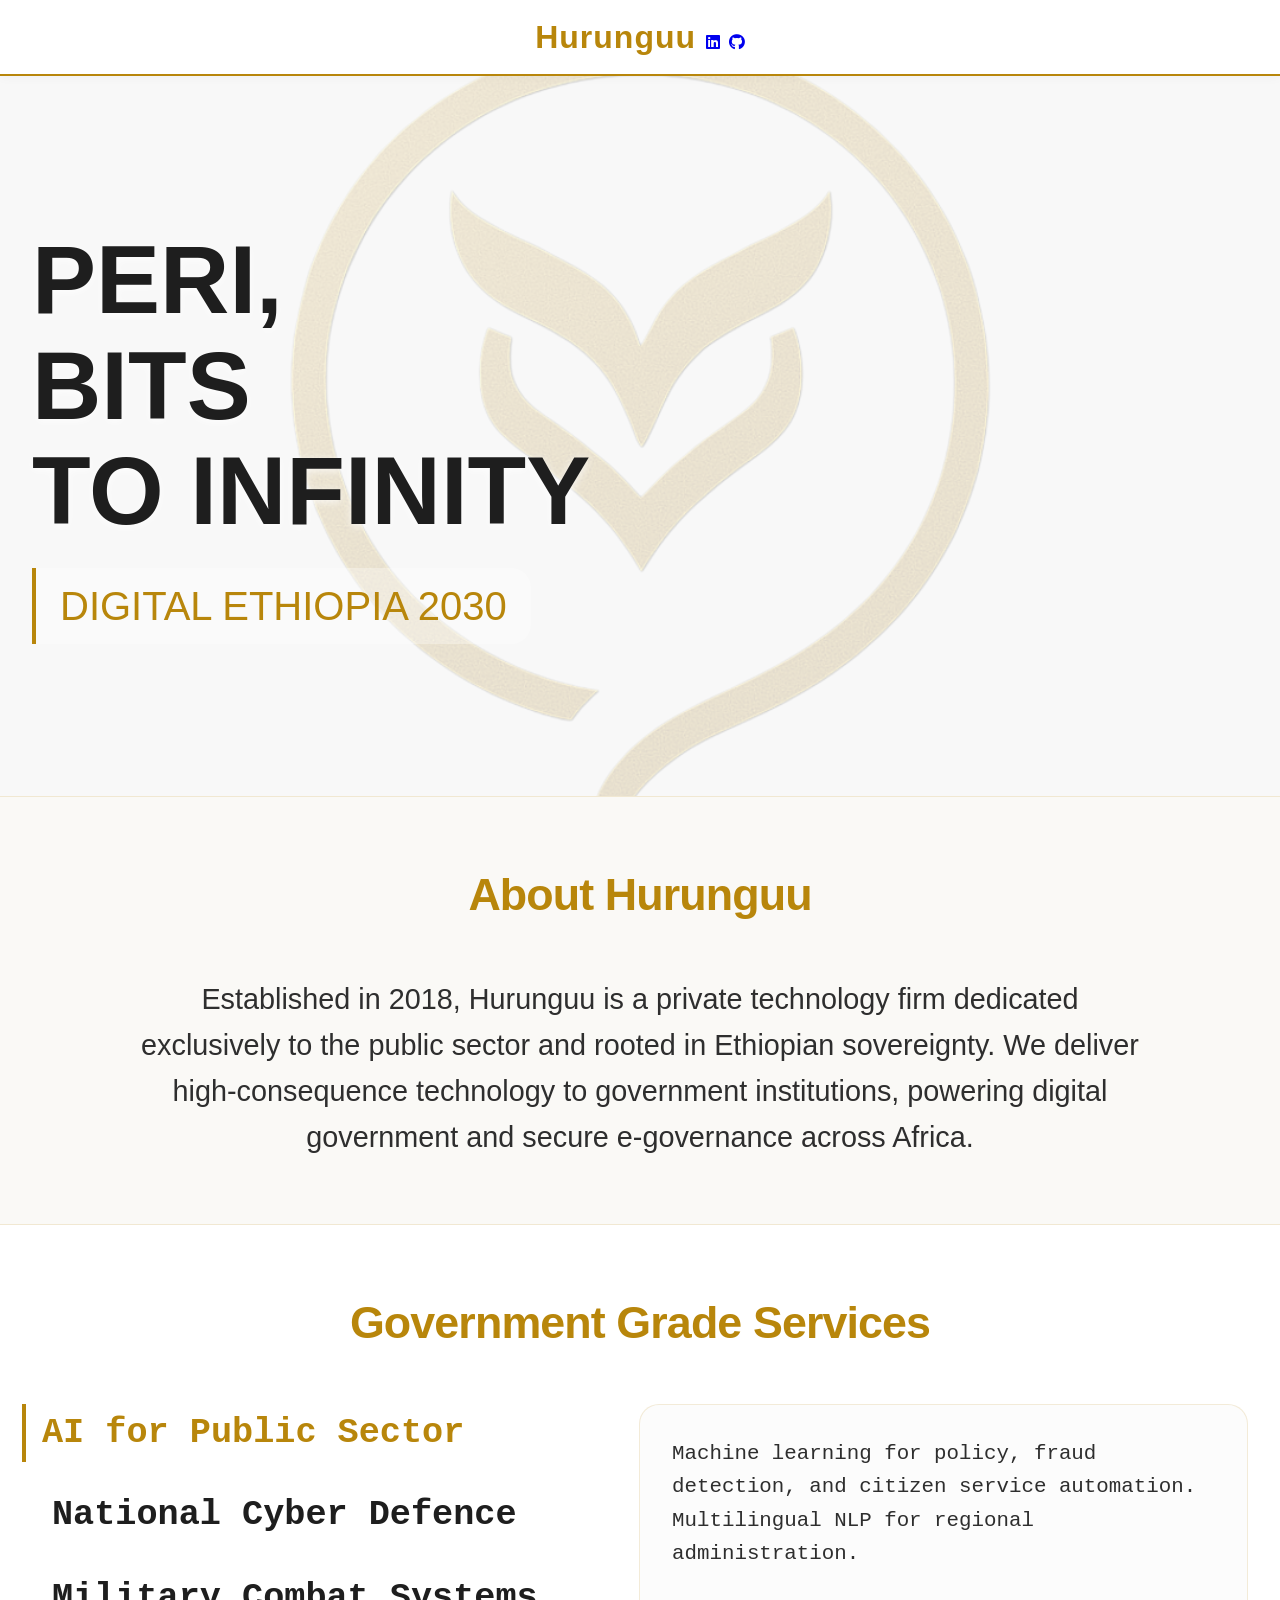
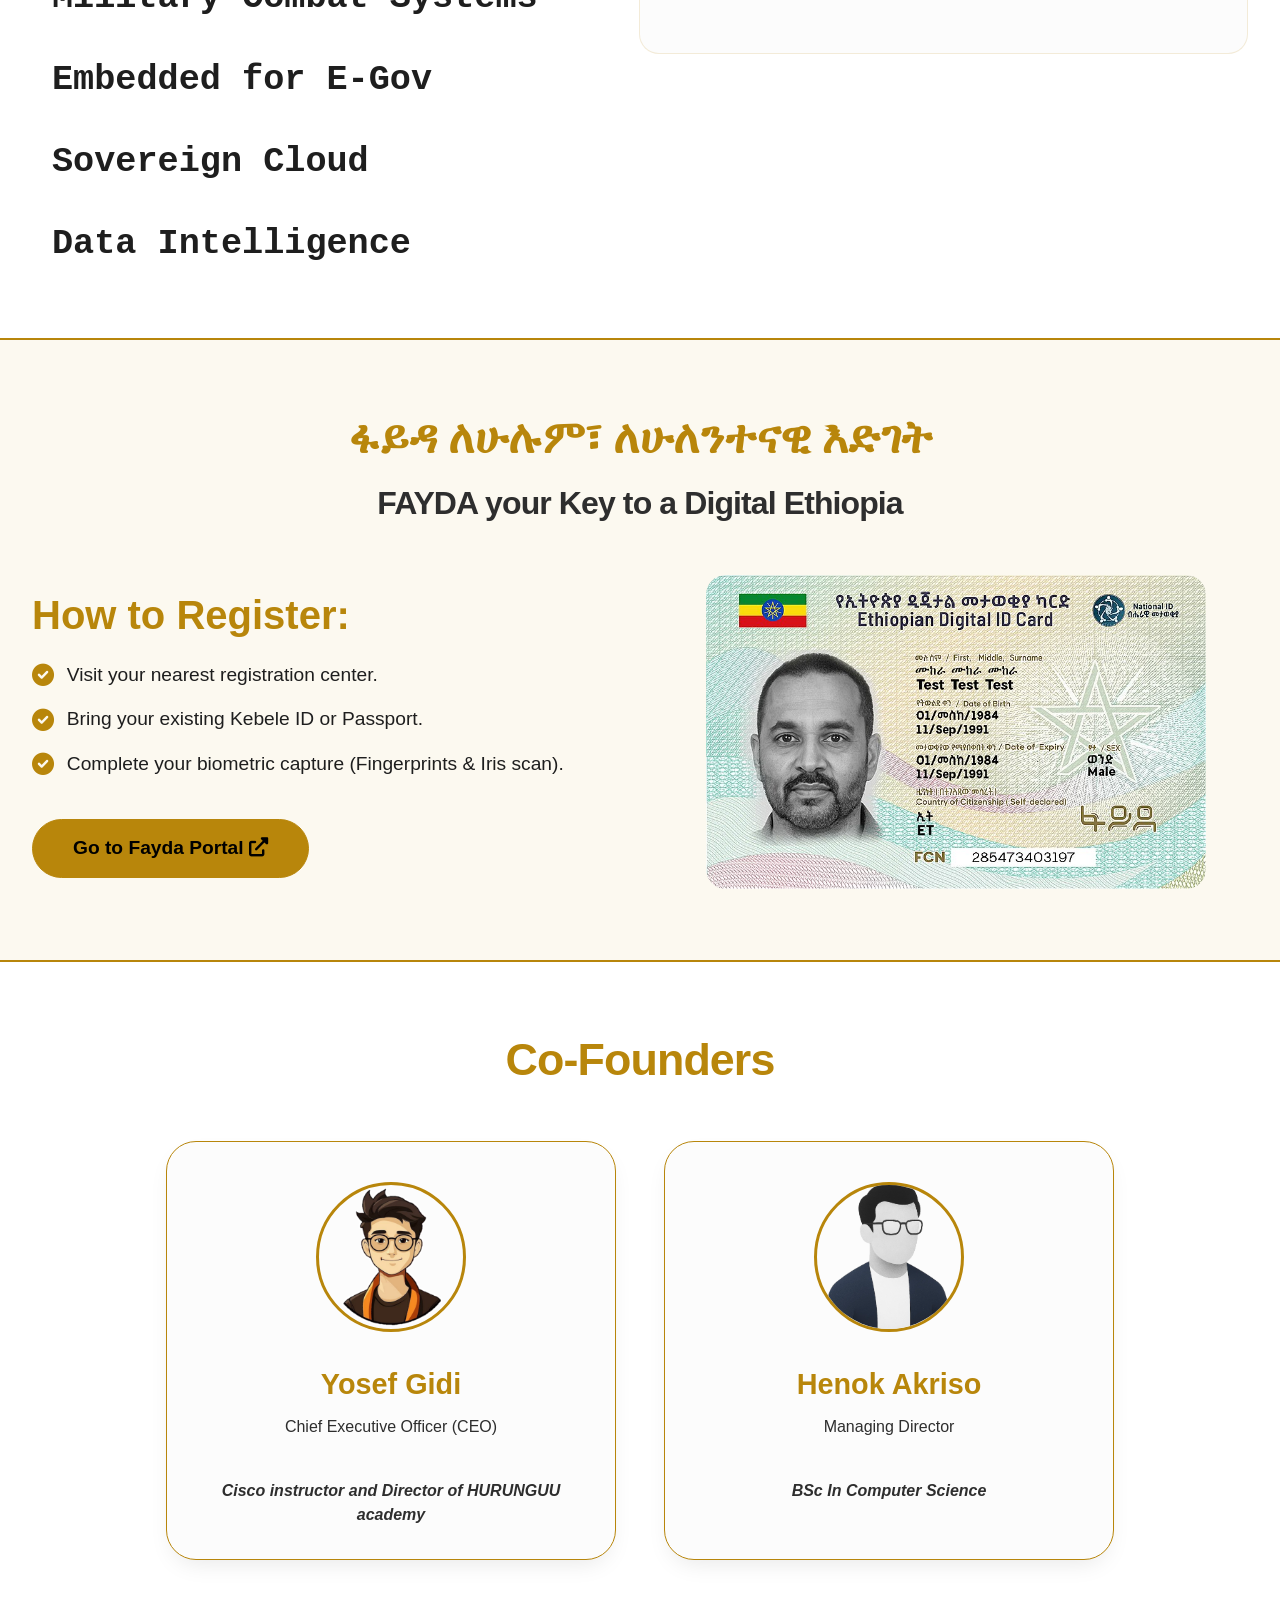
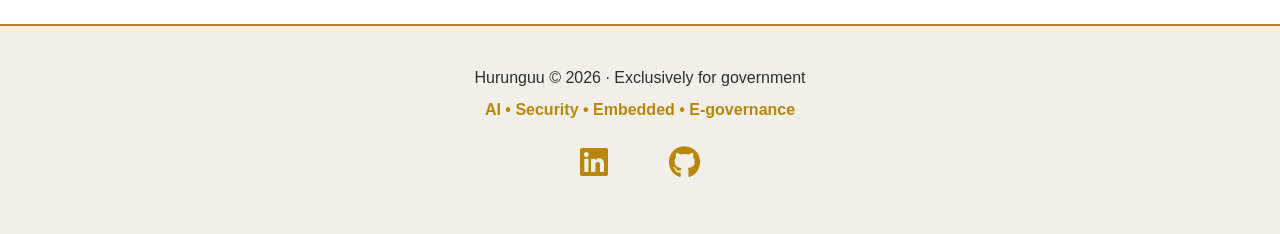
<file: index.html>
<!DOCTYPE html>
<html lang="en">
<head>
  <meta charset="UTF-8">
  <meta name="viewport" content="width=device-width, initial-scale=1.0">
  <title>Hurunguu · sovereign digital intelligence</title>
  <!-- Font Awesome icons -->
  <link rel="stylesheet" href="https://cdnjs.cloudflare.com/ajax/libs/font-awesome/6.0.0-beta3/css/all.min.css">
  <!-- External CSS -->
  <link rel="stylesheet" href="style.css">
</head>
<body>
  <!-- Sticky Navigation (centered brand only) -->
  <nav class="navbar">
    <div class="nav-container">
      <div class="nav-center">
        <span class="nav-brand">Hurunguu</a> </span>  
        <a href='https://www.linkedin.com/company/hurunguu-solutions/'><i class="fab fa-linkedin"></i></a>
      <i class="fab fa-x-twitter"></i>
      <a href='https://github.com/hurunguu'><i class="fab fa-github"></i></a>
      </div>
    </div>
  </nav>

  <!-- HERO with owl.png background -->
  <section id="home" class="hero">
    <div class="hero-bg"></div>
    <div class="hero-content container">
      <div class="hero-text left-aligned">
        <div class="hero-line1">PERI,</div>
        <div class="hero-line2">BITS</div>
        <div class="hero-line3">TO INFINITY</div>
        <div class="hero-sub">DIGITAL ETHIOPIA 2030</div>
      </div>
    </div>
  </section>

  <!-- ABOUT (larger text) -->
  <section id="about" class="about">
    <div class="container">
      <h2 class="section-title">About Hurunguu</h2>
      <div class="about-text large">
        <p>Established in 2018, Hurunguu is a private technology firm dedicated exclusively to the public sector and rooted in Ethiopian sovereignty. We deliver high-consequence technology to government institutions, powering digital government and secure e-governance across Africa.</p>
      </div>
    </div>
  </section>

  <!-- SERVICES – two‑column with slide-in description -->
  <section id="services" class="container services-section">
    <h2 class="section-title">Government Grade Services</h2> <!-- hyphen removed -->
    <div class="services-panel">
      <!-- Left column: list of titles -->
      <div class="service-titles">
        <div class="service-title" data-service="ai">AI for Public Sector</div>
        <div class="service-title" data-service="cyber">National Cyber Defence</div>
        <div class="service-title" data-service="military">Military Combat Systems</div>
        <div class="service-title" data-service="embedded">Embedded for E‑Gov</div>
        <div class="service-title" data-service="cloud">Sovereign Cloud</div>
        <div class="service-title" data-service="data">Data Intelligence</div>
      </div>
      <!-- Right column: description with slide animation -->
      <div class="service-description" id="service-description">
        <!-- content filled by JS, initially empty -->
      </div>
    </div>
  </section>

  <!-- FAYDA REGISTRATION SECTION (bigger image) -->
  <section id="egov" class="egov">
    <div class="container">
      <h2 class="section-title">
        ፋይዳ ለሁሉም፣ ለሁለንተናዊ እድገት<br>
        <span class="sub-title">FAYDA your Key to a Digital Ethiopia</span>
      </h2>
      <div class="egov-grid">
        <div class="egov-message">
          <h3>How to Register:</h3>
          <ul class="registration-steps">
            <li><i class="fas fa-check-circle"></i> Visit your nearest registration center.</li>
            <li><i class="fas fa-check-circle"></i> Bring your existing Kebele ID or Passport.</li>
            <li><i class="fas fa-check-circle"></i> Complete your biometric capture (Fingerprints & Iris scan).</li>
          </ul>
          <p style="margin-top: 2rem;">
            <a href="https://id.gov.et/" target="_blank" class="btn btn-primary">Go to Fayda Portal <i class="fas fa-external-link-alt"></i></a>
          </p>
        </div>
        <!-- Fayda image – big and frameless -->
        <div class="fayda-image-wrapper">
          <img src="fayda.jpg" alt="Fayda ID">
        </div>
      </div>
    </div>
  </section>

  <!-- CO-FOUNDERS (updated bios and images) -->
  <section class="container">
    <h2 class="section-title">Co-Founders</h2>
    <div class="cofounders-grid" id="cofounders-grid">
  <!-- Yosef card -->
      <div class="founder-card" id="founder-yosef">
        <img class="founder-img" src="yosef.png" alt="Yosef Gidi">
        <div class="founder-name">Yosef Gidi </div>
       <div class="founder-title">Chief Executive Officer (CEO)</div>
        <div class="founder-bio-short"><b>Cisco instructor and Director of HURUNGUU academy </b></div>
        <div class="founder-full" style="display: none;">
          <p class="full-bio">Yosef Tesfaye serves as Co-Founder and Chief Executive Officer at Hurunguu, where leads as leadership and security-focused technology initiatives across infrastructure protection, cyber resilience, and secure digital systems. His professional focus includes threat analysis, system hardening, and implementation of modern trust-based security architectures for scalable digital environments.
He is committed to building secure and dependable technology that supports innovation, institutional trust, and long-term digital growth. Network Instructor, Yosef leads the Hurunguu Academy, training the next generation of Ethiopian engineers to build the secure, resilient backbones required for continental E-Governance.</p>
          <p class="address">📍 Addis Ababa, Ethiopia<br>📧 yosef@hurunguu.com</p>
        </div>
      </div>
      <!-- Henok card -->
      <div class="founder-card" id="founder-henok">
        <img class="founder-img" src="henok.png" alt="Henok Akriso">
        <div class="founder-name">Henok Akriso</div>
        <div class="founder-title">Managing Director</div>
        <div class="founder-bio-short"><b>BSc In Computer Science</b></div>
        <div class="founder-full" style="display: none;">
          <p class="full-bio">With a BSc in Computer Science from <a href="https://ambou.edu.et/" target="_blank">Ambo University</a> and He is the Co-Founder and managing director of the company.He is also serve as Chief Technology Officer a visionary engineer specializing in embedded systems and software architecture with strong expertise in embedded electronics C and Python. He is known for building secure high-performance systems at the core of modern technology. With a military influenced background he brings discipline precision and a security-first mindset to AI-driven and cyber-resilient solutions. His ambition is to develop scale able defense grade technologies positioning the company as a leader in embedded intelligence security and AI innovation.</p>
          <p class="address">📍 Addis Ababa, Ethiopia<br>📧 henok@hurunguu.com</p>
        </div>
      </div>
    
    </div>
  </section>

  <!-- FOOTER -->
  <footer class="footer">
    <div>Hurunguu © 2026 · Exclusively for government</div>
    <div class="footer-tagline">AI • Security • Embedded • E‑governance</div>
    <div class="social">
      <a href='https://www.linkedin.com/company/hurunguu-solutions/'><i class="fab fa-linkedin"></i></a>
      <i class="fab fa-x-twitter"></i>
      <a href='https://github.com/hurunguu'><i class="fab fa-github"></i></a>
    </div>
  </footer>

  <!-- External JavaScript -->
  <script src="script.js"></script>
</body>
</html>
</file>
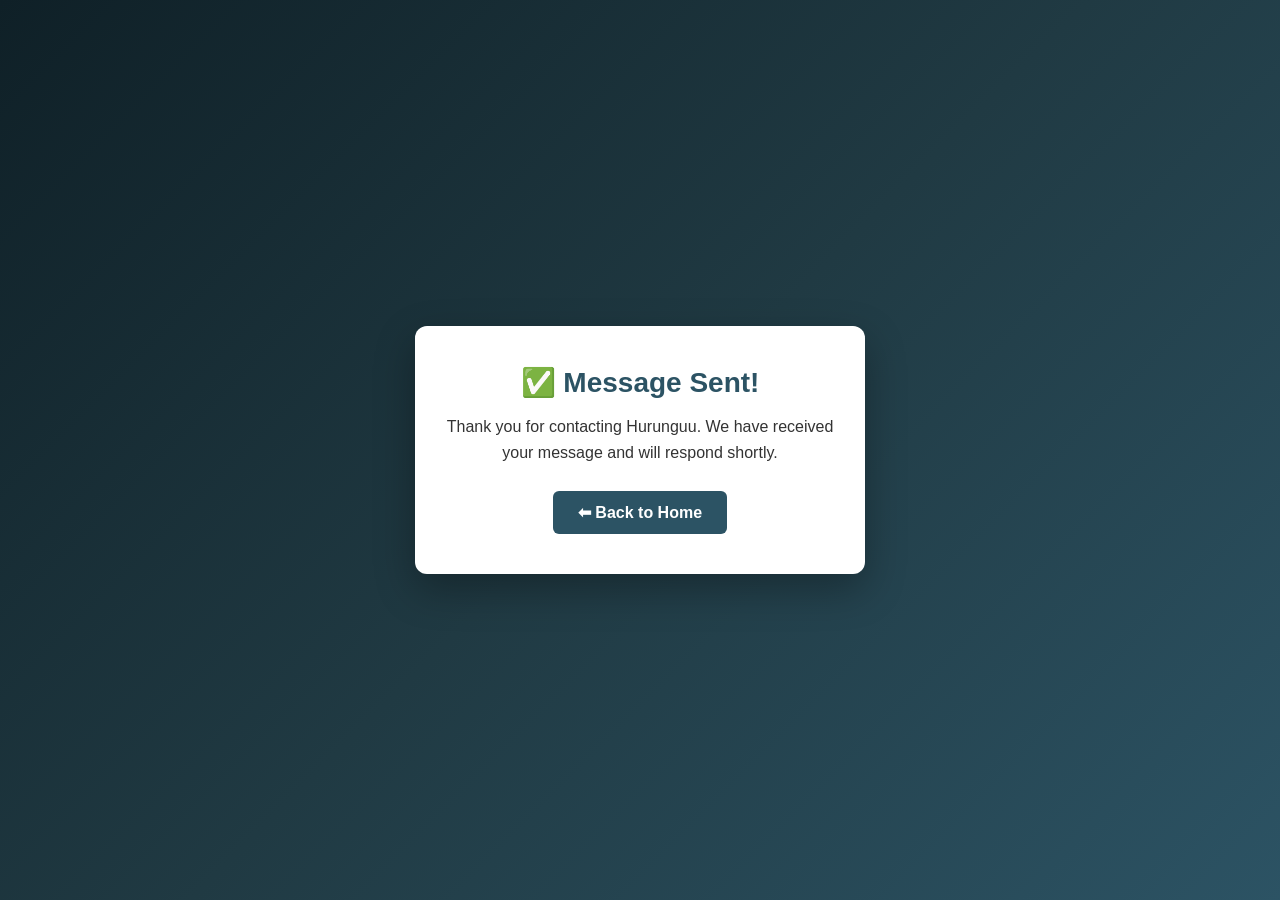
<file: thankyou.html>
<!DOCTYPE html>
<html lang="en">
<head>
  <meta charset="UTF-8">
  <title>Thank You | Hurunguu</title>
  <meta name="viewport" content="width=device-width, initial-scale=1.0">

  <style>
    * {
      margin: 0;
      padding: 0;
      box-sizing: border-box;
      font-family: Arial, sans-serif;
    }

    body {
      height: 100vh;
      display: flex;
      justify-content: center;
      align-items: center;
      background: linear-gradient(135deg, #0f2027, #203a43, #2c5364);
      color: #fff;
      text-align: center;
    }

    .card {
      background: #ffffff;
      color: #333;
      padding: 40px 30px;
      border-radius: 12px;
      width: 90%;
      max-width: 450px;
      box-shadow: 0 15px 40px rgba(0,0,0,0.3);
      animation: fadeIn 0.8s ease-in-out;
    }

    .card h1 {
      font-size: 28px;
      margin-bottom: 15px;
      color: #2c5364;
    }

    .card p {
      margin-bottom: 25px;
      font-size: 16px;
      line-height: 1.6;
    }

    .btn {
      display: inline-block;
      padding: 12px 25px;
      background: #2c5364;
      color: #fff;
      text-decoration: none;
      border-radius: 6px;
      transition: 0.3s ease;
      font-weight: bold;
    }

    .btn:hover {
      background: #1b3642;
      transform: translateY(-2px);
    }

    @keyframes fadeIn {
      from { opacity: 0; transform: translateY(20px); }
      to { opacity: 1; transform: translateY(0); }
    }
  </style>
</head>

<body>
  <div class="card">
    <h1>✅ Message Sent!</h1>
    <p>
      Thank you for contacting Hurunguu.  
      We have received your message and will respond shortly.
    </p>

    <a href="index.html" class="btn">⬅ Back to Home</a>
  </div>
</body>
</html>
</file>
<file: style.css>
/* ========== RESET & GLOBAL ========== */
* {
  margin: 0;
  padding: 0;
  box-sizing: border-box;
}

@import url('https://fonts.googleapis.com/css2?family=Inter:opsz,wght@14..32,400;14..32,600;14..32,800&display=swap');

:root {
  --bg: #ffffff;
  --card-bg: #fcfcfc;
  --text-primary: #1e1e1e;
  --text-secondary: #2e2e2e;
  --gold: #b8860b;
  --gold-light: rgba(184, 134, 11, 0.15);
  --border-light: #d4af37;
  --nav-bg: rgba(255, 255, 255, 0.98);
  --footer-bg: #f2efe9;
  --shadow: 0 10px 25px -8px rgba(0,0,0,0.1);
}

body {
  background-color: var(--bg);
  color: var(--text-primary);
  font-family: 'Inter', sans-serif;
  line-height: 1.5;
  scroll-behavior: smooth;
}

.container {
  max-width: 1280px;
  margin: 0 auto;
  padding: 4rem 2rem;
}

.section-title {
  font-size: 2.8rem;
  margin-bottom: 3rem;
  text-align: center;
  color: var(--gold);
  font-weight: 700;
  letter-spacing: -0.02em;
}
.section-title .sub-title {
  font-size: 2rem;
  display: block;
  color: var(--text-secondary);
  margin-top: 0.5rem;
}

/* ========== NAVBAR ========== */
.navbar {
  position: sticky;
  top: 0;
  z-index: 1000;
  background: var(--nav-bg);
  backdrop-filter: blur(8px);
  border-bottom: 2px solid var(--gold);
  padding: 0.8rem 2rem;
  box-shadow: 0 2px 10px rgba(0,0,0,0.03);
}

.nav-container {
  max-width: 1280px;
  margin: 0 auto;
  display: flex;
  justify-content: center;
  align-items: center;
}

.nav-brand {
  font-size: 2rem;
  font-weight: 800;
  letter-spacing: 1px;
  color: var(--gold);
}

/* ========== BUTTONS ========== */
.btn {
  display: inline-block;
  padding: 0.9rem 2.5rem;
  border-radius: 40px;
  font-weight: 600;
  text-decoration: none;
  transition: all 0.25s;
  border: 1px solid transparent;
  margin: 0.5rem 1rem 0.5rem 0;
}

.btn-primary {
  background: var(--gold);
  color: #000;
  border: 1px solid var(--gold);
}

.btn-primary:hover {
  background: transparent;
  color: var(--gold);
  border-color: var(--gold);
}

/* ========== HERO ========== */
.hero {
  min-height: 80vh;
  display: flex;
  align-items: center;
  position: relative;
  overflow: hidden;
  background-color: #f8f8f8;
}

.hero-bg {
  position: absolute;
  top: 0;
  left: 0;
  width: 100%;
  height: 100%;
 background-image: url('logo.png');
  background-size: cover;
  background-position: center;
  opacity: 0.2;
  z-index: 1;
  pointer-events: none;
}

.hero-content {
  position: relative;
  z-index: 2;
  width: 100%;
  padding: 3rem 2rem;
}

.hero-text.left-aligned {
  text-align: left;
  max-width: 800px;
}

.hero-line1, .hero-line2, .hero-line3 {
  font-size: 6rem;
  font-weight: 800;
  line-height: 1.1;
  color: var(--text-primary);
  text-shadow: 0 2px 8px rgba(255,255,255,0.8);
}
.hero-line1 { font-size: 6rem; }
.hero-line2 { font-size: 6rem; }
.hero-line3 { font-size: 6rem; }

.hero-sub {
  font-size: 2.5rem;
  color: var(--gold);
  margin-top: 1.5rem;
  border-left: 4px solid var(--gold);
  padding-left: 1.5rem;
  background: rgba(255,255,255,0.3);
  border-radius: 0 20px 20px 0;
  padding: 0.5rem 1.5rem;
  display: inline-block;
}

/* ========== ABOUT (larger text) ========== */
.about {
  background: #faf9f6;
  border-top: 1px solid var(--gold-light);
  border-bottom: 1px solid var(--gold-light);
}

.about-text.large {
  max-width: 1000px;
  margin: 0 auto;
  font-size: 1.8rem;  /* increased */
  text-align: center;
  color: var(--text-secondary);
  line-height: 1.6;
}

/* ========== SERVICES – two‑column with slide animation ========== */
.services-section {
  background: #fff;
}

.services-panel {
  display: flex;
  gap: 4rem;
  align-items: flex-start;
  font-family: 'Lucida Console', 'Courier New', monospace;
}

.service-titles {
  flex: 1;
  display: flex;
  flex-direction: column;
  gap: 1.5rem;
}

.service-title {
  font-size: 2.2rem;
  font-weight: 600;
  color: var(--text-primary);
  cursor: pointer;
  padding: 0.5rem 0 0.5rem 1rem;
  border-left: 4px solid transparent;
  transition: all 0.2s ease;
  line-height: 1.2;
}

.service-title:hover {
  color: var(--gold);
}

.service-title.active {
  border-left-color: var(--gold);
  transform: translateX(-10px);
  color: var(--gold);
}

.service-description {
  flex: 1;
  background: var(--card-bg);
  padding: 2rem;
  border-radius: 20px;
  border: 1px solid var(--gold-light);
  min-height: 250px;        /* fixed height to prevent jumping */
  height: 250px;
  overflow-y: auto;         /* scroll if content overflows */
  font-size: 1.3rem;
  line-height: 1.6;
  color: var(--text-secondary);
  position: relative;
}

/* slide animation for description text */
.service-description p {
  margin: 0;
  animation: slideIn 0.3s ease-out;
}

@keyframes slideIn {
  0% { transform: translateX(-20px); opacity: 0; }
  100% { transform: translateX(0); opacity: 1; }
}

/* ========== FAYDA SECTION (bigger image) ========== */
.egov {
  background: #fcf9f0;
  border-top: 2px solid var(--gold);
  border-bottom: 2px solid var(--gold);
}

.egov-grid {
  display: flex;
  flex-wrap: wrap;
  gap: 3rem;
  align-items: center;
  justify-content: center;
}

.egov-message {
  flex: 1 1 400px;          /* wider to balance with bigger image */
  font-size: 1.2rem;
}

.egov-message h3 {
  font-size: 2.5rem;
  color: var(--gold);
  margin-bottom: 1rem;
}

.registration-steps {
  list-style: none;
  padding: 0;
}
.registration-steps li {
  margin: 1rem 0;
  display: flex;
  align-items: center;
  gap: 0.8rem;
}
.registration-steps li i {
  color: var(--gold);
  font-size: 1.4rem;
}

.fayda-image-wrapper {
  flex: 1 1 400px;
  text-align: center;
}
.fayda-image-wrapper img {
  max-width: 100%;
  width: 500px;            /* larger, symmetrical with text column */
  height: auto;
  border-radius: 20px;     /* only slight rounding, no border/background */
  box-shadow: none;
  border: none;
}

/* ========== CO-FOUNDERS ========== */
.cofounders-grid {
  display: flex;
  flex-wrap: wrap;
  justify-content: center;
  gap: 3rem;
}

.founder-card {
  background: var(--card-bg);
  border-radius: 30px;
  padding: 2.5rem 2rem 2rem;
  max-width: 450px;         /* slightly wider for longer bios */
  text-align: center;
  border: 1px solid var(--gold);
  transition: 0.3s;
  box-shadow: var(--shadow);
  cursor: pointer;
  flex: 1 1 350px;
}

.founder-card:hover {
  transform: translateY(-10px);
  border-color: var(--gold);
  box-shadow: 0 20px 25px -10px rgba(184,134,11,0.3);
}

.founder-card.expanded {
  max-width: 700px;
  transform: scale(1.02);
  z-index: 10;
}

.founder-img {
  width: 150px;
  height: 150px;
  border-radius: 50%;
  object-fit: cover;
  border: 3px solid var(--gold);
  margin-bottom: 1.5rem;
}

.founder-name {
  font-size: 1.8rem;
  font-weight: 700;
  margin-bottom: 0.5rem;
  color: var(--gold);
}

.founder-title {
  color: var(--text-secondary);
  font-weight: 500;
  margin: 0.5rem 0 1rem;
  min-height: 3rem;
}

.founder-bio-short {
  color: var(--text-secondary);
  font-style: italic;
}

.founder-full {
  margin-top: 1.5rem;
  text-align: left;
  border-top: 1px solid var(--gold);
  padding-top: 1.5rem;
  color: var(--text-primary);
}

.founder-full p {
  margin-bottom: 0.8rem;
}

.founder-full a {
  color: var(--gold);
  text-decoration: underline;
}
.founder-full a:hover {
  color: #000;
}

/* ========== FOOTER ========== */
.footer {
  background: var(--footer-bg);
  text-align: center;
  padding: 2.5rem;
  border-top: 2px solid var(--gold);
  color: var(--text-secondary);
}

.footer-tagline {
  margin: 0.5rem 0;
  color: var(--gold);
  font-weight: 600;
}

.social i {
  font-size: 2rem;
  margin: 1rem 0.8rem;
  color: #b8860b;
  transition: 0.2s;
}

.social i:hover {
  color: #000;
}

/* ========== RESPONSIVE (mobile, tablet) ========== */
@media (max-width: 800px) {
  .hero-line1, .hero-line2, .hero-line3 { font-size: 4rem; }
  .hero-sub { font-size: 2rem; }
  .section-title { font-size: 2.2rem; }
  .services-panel { flex-direction: column; }
  .service-title { font-size: 1.8rem; }
  .service-description { min-height: 200px; height: auto; }
  .nav-container { flex-direction: column; gap: 1rem; }
  .founder-card.expanded { max-width: 95%; }
  .about-text.large { font-size: 1.5rem; }
  .fayda-image-wrapper img { width: 280px; }
}

@media (max-width: 480px) {
  .hero-line1, .hero-line2, .hero-line3 { font-size: 3rem; }
  .hero-sub { font-size: 1.6rem; }
  .btn { padding: 0.7rem 1.5rem; }
  .egov-grid { flex-direction: column; }
  .fayda-image-wrapper img { width: 100%; max-width: 300px; }
}
</file>
